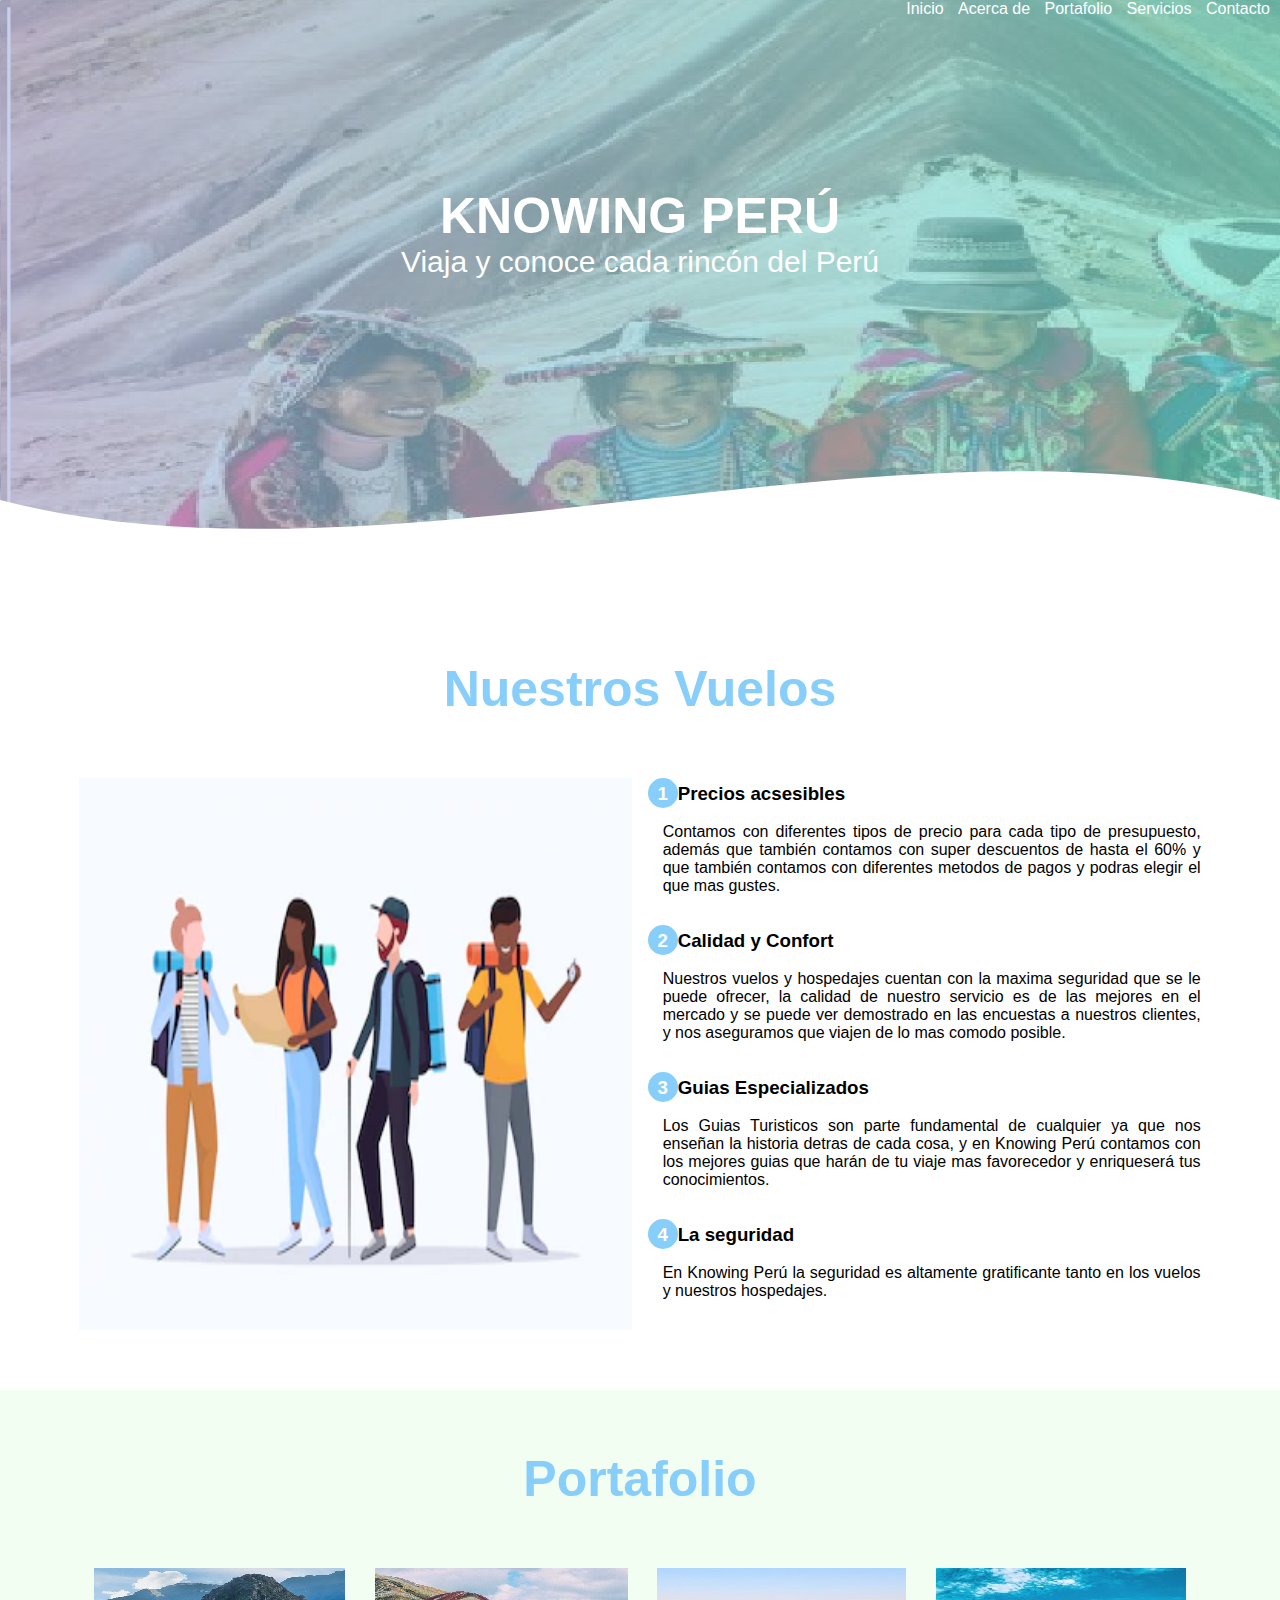
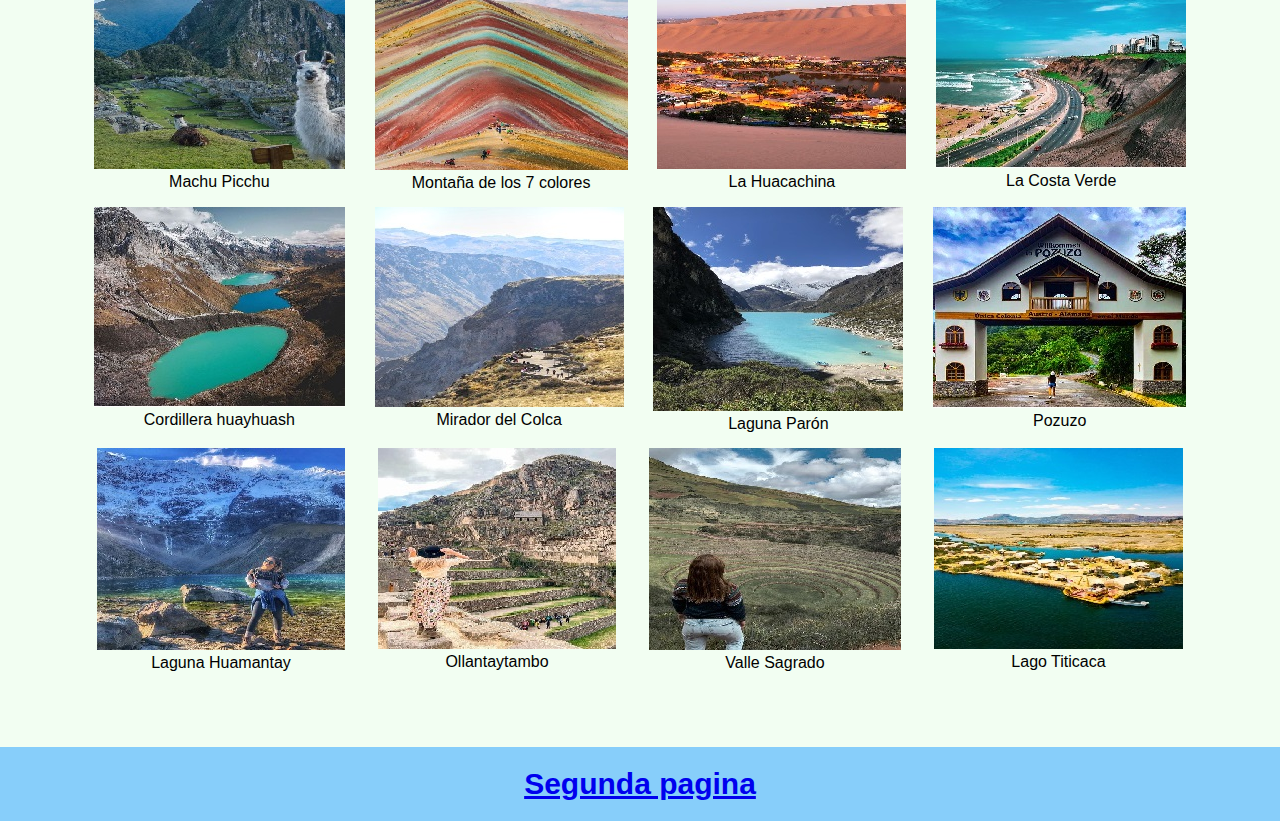
<file: index.html>
<!DOCTYPE html>
<html lang="es">
<head>
    <meta charset="UTF-8">
    <meta http-equiv="X-UA-Compatible" content="IE=edge">
    <meta name="viewport" content="width=device-width, initial-scale=1.0">
    <title>Knowing Perú</title>
    <link rel="shortcut icon" href="img/icon de la pagina.png" type="image/x-icon">
    <link rel="stylesheet" href="css/estilos.css">
</head>
<body>
    <header>
        <nav>
            <a href="#">Inicio</a>
            <a href="#">Acerca de</a>
            <a href="#">Portafolio</a>
            <a href="#">Servicios</a>
            <a href="#">Contacto</a>
        </nav>
        <section class="textos-header">
            <h1>KNOWING PERÚ</h1>
            <h2>Viaja y conoce cada rincón del Perú</h2>
        </section>
        <div class="wave" style="height: 150px; overflow: hidden;" ><svg viewBox="0 0 500 150" preserveAspectRatio="none" style="height: 100%; width: 100%;"><path d="M0.00,49.98 C149.99,150.00 349.20,-49.98 500.00,49.98 L500.00,150.00 L0.00,150.00 Z" style="stroke: none; fill: white;"></path></svg></div>
    </header>
    <main>
        <section class="contenedor sobre-nosotros">
            <h2 class="titulo">Nuestros Vuelos</h2>
            <div class="contenedor-sobre-nosotros">
                <img src="img/ilustracion01.webp" alt="" class="imagen-about-us">
                <div class="contenido-texto">
                    <h3><span>1</span>Precios acsesibles</h3>
                    <p>Contamos con diferentes tipos de precio para cada tipo de presupuesto, además que también contamos con super descuentos de hasta el 60% y que también contamos con diferentes metodos de pagos y podras elegir el que mas gustes.</p>
                    <h3><span>2</span>Calidad y Confort</h3>
                    <p>Nuestros vuelos y hospedajes cuentan con la maxima seguridad que se le puede ofrecer, la calidad de nuestro servicio es de las mejores en el mercado y se puede ver demostrado en las encuestas a nuestros clientes, y nos aseguramos que viajen de lo mas comodo posible.</p>
                    <h3><span>3</span>Guias Especializados</h3>
                    <p>Los Guias Turisticos son parte fundamental de cualquier ya que nos enseñan la historia detras de cada cosa, y en Knowing Perú contamos con los mejores guias que harán de tu viaje mas favorecedor y enriqueserá tus conocimientos.</p>
                    <h3><span>4</span>La seguridad</h3>
                    <p>En Knowing Perú la seguridad es altamente gratificante tanto en los vuelos y nuestros hospedajes.</p>
                </div>
            </div>
        </section>
        <section class="portafolio">
            <div class="contenedor">
               <h2 class="titulo">Portafolio</h2>
               <div class="galeria-port"> 
                <center>
                    <div class="imagen-port">
                        <img src="img/imagen01.jpg" alt="">
                        <p>Machu Picchu</p>
                    </div>
                </center>
                <center>
                    <div class="imagen-port">
                        <img src="img/imagen02.jpg" alt="">
                        <p>Montaña de los 7 colores</p>
                    </div>
                </center>
                <center>
                    <div class="imagen-port">
                        <img src="img/imagen03.jpg" alt="">
                        <p>La Huacachina</p>
                    </div>
                </center>
                <center>
                    <div class="imagen-port">
                        <img src="img/imagen04.jpg" alt="">
                         <p>La Costa Verde</p>
                    </div>
                </center>
                <center>
                    <div class="imagen-port">
                        <img src="img/imagen05 cor huayhuash.jpg" alt="">
                        <p>Cordillera huayhuash</p>
                    </div>
                </center>
                <center>
                    <div class="imagen-port">
                        <img src="img/imagen06 colca.jpg" alt="">
                        <p>Mirador del Colca</p>
                    </div>
                </center>
                <center>
                    <div class="imagen-port">
                    <img src="img/imagen07 laguna paron.jpg" alt="">
                    <p>Laguna Parón</p>
                    </div>
                </center>
                <center>
                    <div class="imagen-port">
                        <img src="img/imagen08.jpg" alt="">
                        <p>Pozuzo</p>
                    </div>
                </center>
                <center>
                    <div class="imagen-port">
                        <img src="img/imagen9.jpg" alt="">
                        <p>Laguna Huamantay</p>
                    </div>
                </center>
                <center>
                    <div class="imagen-port">
                        <img src="img/imagen10.jpg" alt="">
                        <p>Ollantaytambo</p>
                    </div>
                </center>
                <center>
                    <div class="imagen-port">
                        <img src="img/imaegn11.jpg" alt="">
                        <p>Valle Sagrado</p>
                    </div>
                </center>
                <center>
                    <div class="imagen-port">
                        <img src="img/imagen12.jpg" alt="">
                        <p>Lago Titicaca</p>
                    </div>
                </center>
                </div>
                </div> 
            </div>
        </section>
        <center>
            <div id="segundap"><a href="sgda pagina/index.html">Segunda pagina</a></div>
        </center>
</body>
</html>
</file>
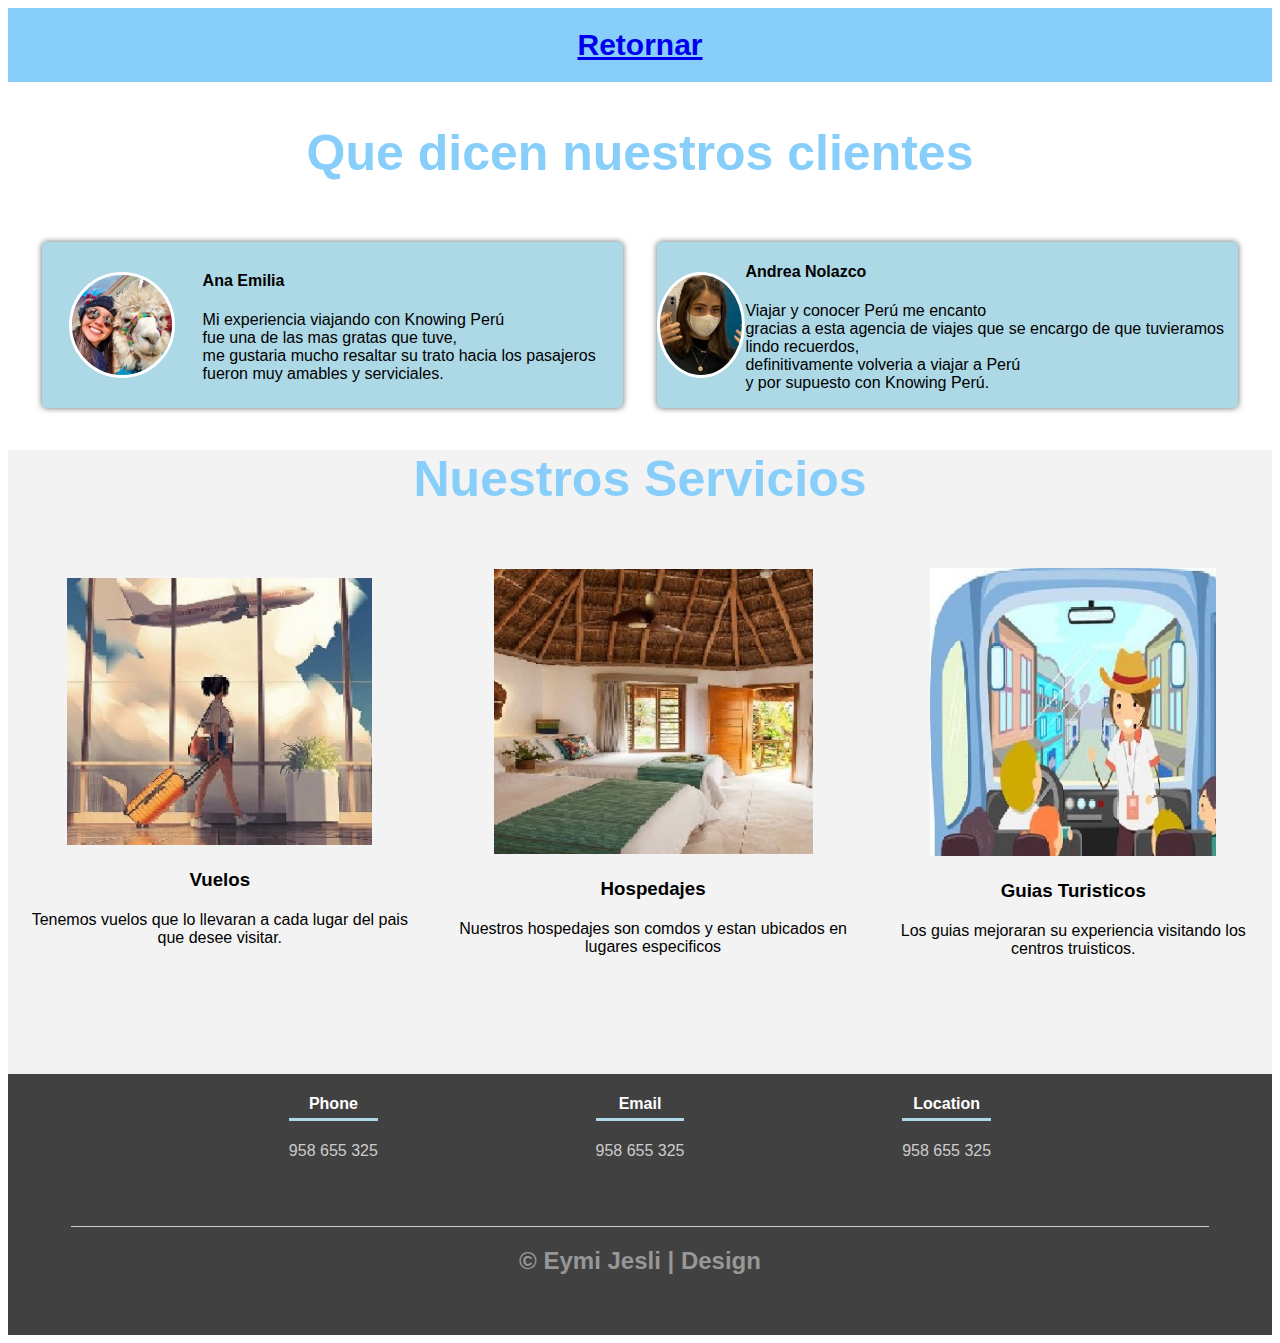
<file: sgda pagina/index.html>
<!DOCTYPE html>
<html lang="en">
<head>
    <meta charset="UTF-8">
    <meta http-equiv="X-UA-Compatible" content="IE=edge">
    <meta name="viewport" content="width=device-width, initial-scale=1.0">
    <title>Knowing Perú</title>
    <link rel="shortcut icon" href="img/icon de la pagina.png" type="image/x-icon">
    <link rel="stylesheet" href="estli.css">
</head>
<body>
    <center>
        <div id="segundap"><a href="../index.html">Retornar</a></div>
    </center>
    <section class="clientes-contenedor">
        <h2 class="titulo">Que dicen nuestros clientes</h2>
        <div class="cards">
            <div class="card">
                <img src="img/face1.jpg" alt="">
                <div class="contenido-texto-card">
                    <h4>Ana Emilia</h4>
                    <p>Mi experiencia viajando con Knowing Perú <br> fue una de las mas gratas que tuve, <br> me gustaria mucho resaltar su trato hacia los pasajeros <br> fueron muy amables y serviciales.</p>
                </div>
            </div>
            <div class="card">
                <img src="img/face2.jpg" alt="">
                <div class="contenido-texto-card">
                    <h4>Andrea Nolazco</h4>
                    <p>Viajar y conocer Perú me encanto <br> gracias a esta agencia de viajes que se encargo de que tuvieramos lindo recuerdos, <br> definitivamente volveria a viajar a Perú <br> y por supuesto con Knowing Perú.</p>
                </div>
            </div>
        </div>
    </section>
    <section class="about-services">
        <div class="contenedor">
            <h2 class="titulo">Nuestros Servicios</h2>
            <div class="servicios-cont">
                <center>
                    <div class="servicio-ind">
                        <img src="img/ilustracion2.jpg" alt="">
                        <h3>Vuelos</h3>
                        <p>Tenemos vuelos que lo llevaran a cada lugar del pais que desee visitar.</p>
                </center>
                <center>
                    <div class="servicio-ind">
                        <img src="img/ilustracion3.jpg" alt="">
                        <h3>Hospedajes</h3>
                        <p>Nuestros hospedajes son comdos y estan ubicados en lugares especificos</p>
                </center>
                <center>
                    <div class="servicio-ind">
                        <img src="img/ilustracion4.jpg" alt="">
                        <h3>Guias Turisticos</h3>
                        <p>Los guias mejoraran su experiencia visitando los centros truisticos.</p>
                </center>
                </div>
            </div>
        </div>
    </section>
</main>
<footer>
    <div class="contenedor-footer">
        <div class="content-foo">
            <h4>Phone</h4>
            <p>958 655 325</p>
        </div>
        <div class="content-foo">
            <h4>Email</h4>
            <p>958 655 325</p>
        </div>
        <div class="content-foo">
            <h4>Location</h4>
            <p>958 655 325</p>
        </div>
    </div>
    <h2 class="titulo-final">&copy; Eymi Jesli | Design</h2>
</footer>
</body>
</html>
</file>
<file: css/estilos.css>
body{
    font-family: 'Gill Sans', 'Gill Sans MT', Calibri, 'Trebuchet MS', sans-serif, 'Lucida Sans Unicode', 'Lucida Grande', 'Lucida Sans', Arial, sans-serif, 'Lucida Sans Regular', 'Lucida Grande', 'Lucida Sans Unicode', Geneva, Verdana, sans-serif;
}
*{
    margin: 0;
    padding: 0;
    box-sizing: border-box;
}
.contenedor{
    padding: 60px 0;
    width: 90%;
    max-width: 1000;
    margin: auto;
    overflow: hidden;
}
.titulo{
    color: lightskyblue;
    font-size: 50px;
    text-align: center;
    margin-bottom: 60px;
}
header{
    width: 100%;
    height: 600px;
    background: #74ebd5;  
    background: -webkit-linear-gradient(to right, #ACB6E5, #74ebd5);
    background: linear-gradient(to right, hsla(229, 51%, 79%, 0.678), hsla(169, 75%, 69%, 0.671)), url(../img/portada.png);
    background-size: cover;
    background-attachment: fixed;
    position: relative;
}
nav{
    text-align: right;
    padding: 30px 50 px 0 0;
}
nav>a{
    color: white;
    font-weight: 300;
    text-decoration: none;
    margin-right: 10px;
}
nav>a:hover{
    text-decoration: underline;
}
header .textos-header{
    display: flex;
    height: 430px;
    width: 100%;
    align-items: center;
    justify-content: center;
    flex-direction: column;
    text-align: center;
}
.textos-header h1{
    font-size: 50px;
    color: #fff;
}
.textos-header h2{
    font-size: 30px;
    font-weight: 300;
    color: #fff;
}
.wave{
    position: absolute;
    bottom: 0;
    width: 100%;
}
.contenedor-sobre-nosotros{
    display: flex;
    justify-content: space-evenly;
}
.imagen-about-us{
    width: 48%;
}
.sobre-nosotros .contenido-texto{
    width: 48%;
}
.contenido-texto h3{
    margin-bottom: 15px;
}
.contenido-texto h3 span{
    background-color: lightskyblue;
    color: #fff;
    border-radius: 50%;
    display: inline-block;
    text-align: center;
    width: 30px;
    height: 30px;
    padding: 5px;
    box-shadow: 0 0 6px  black(0,0,0, .5);
}
.contenido-texto p{
    padding: 0px 0px 30px 15px;
    font-weight: 300;
    text-align: justify;
}
.portafolio{
    background-color: #f2fef2;
}
.galeria-port{
    display: flex;
    justify-content: space-evenly;
    flex-wrap: wrap;
    cursor: pointer;
}
.imagen-port{
    width: 100%;
    margin-bottom: 15px;
}
.cards{
    display: flex;
    justify-content: space-evenly;
}
.cards .card{
    background: lightblue;
    display: flex;
    width: 46%;
    align-items: center;
    justify-content: space-evenly;
    border-radius: 5px;
    box-shadow: 0 0 6px rgba(0,0,0, 0.6);
}
.cards .card img{
    width: 100px;
    height: 100px;
    object-fit: cover;
    border: 3px solid #fff;
    border-radius: 50%;
    display: block;
}
.cards .card > .contenido-textos-card{
    width: 60%;
    color: #fff;
}
.cards .card > .contenido-textos-card p{
    font-weight: 300;
    padding-top: 5px;
}
.about-services{
    background: #f2f2f2f2;
    padding-bottom: 100px;
}
.servicios-cont{
    display: flex;
    justify-content: center;
    align-items: center;
    cursor: pointer;
}
.servicio-ind{
    width: 90%;
    text-align: center;
}
.servicio-ind img{
    width: 80%;
}
.servicio-ind h3{
    margin: 20px 0;
}

footer{
    background: #414141;
    padding: 60px 0 30 px 0;
    margin: auto;
    overflow: hidden;
}
.contenedor-footer{
    display: flex;
    width: 90%;
    justify-content: space-evenly;
    margin: auto;
    padding-bottom: 50px;
    border-bottom: 1px solid #ccc;
}
.content-foo{
    text-align: center;
}
.content-foo h4{
    color: #fff;
    border-bottom: 3px solid lightblue;
    padding-bottom: 5px;
    margin-bottom: 10x;
}
.content-foo p{
    color: #ccc;
}
.titulo-final{
    text-align: center;
    font-size: 24px;
    margin: 20 px 0 0 0;
    color: #979797;
}
#segundap{
    text-decoration: none;
    background-color: lightskyblue;
    color: black;
    font-size: 30px;
    font-weight: bold;padding: 20px;
}
</file>
<file: sgda pagina/estli.css>
.cards{
    display: flex;
    justify-content: space-evenly;
}
.cards .card{
    background: lightblue;
    display: flex;
    width: 46%;
    align-items: center;
    justify-content: space-evenly;
    border-radius: 5px;
    box-shadow: 0 0 6px rgba(0,0,0, 0.6);
}
.cards .card img{
    width: 100px;
    height: 100px;
    object-fit: cover;
    border: 3px solid #fff;
    border-radius: 50%;
    display: block;
}
.cards .card > .contenido-textos-card{
    width: 60%;
    color: #fff;
}
.cards .card > .contenido-textos-card p{
    font-weight: 300;
    padding-top: 5px;
}
.about-services{
    background: #f2f2f2f2;
    padding-bottom: 100px;
}
.servicios-cont{
    display: flex;
    justify-content: center;
    align-items: center;
    cursor: pointer;
}
.servicio-ind{
    width: 90%;
    text-align: center;
}
.servicio-ind img{
    width: 80%;
}
.servicio-ind h3{
    margin: 20px 0;
}

footer{
    background: #414141;
    padding: 60px 0 30 px 0;
    margin: auto;
    overflow: hidden;
}
.contenedor-footer{
    display: flex;
    width: 90%;
    justify-content: space-evenly;
    margin: auto;
    padding-bottom: 50px;
    border-bottom: 1px solid #ccc;
}
.content-foo{
    text-align: center;
}
.content-foo h4{
    color: #fff;
    border-bottom: 3px solid lightblue;
    padding-bottom: 5px;
    margin-bottom: 10x;
}
.content-foo p{
    color: #ccc;
}
.titulo-final{
    text-align: center;
    font-size: 24px;
    margin: 20 px 0 0 0;
    color: #979797;
}
h2{
    color: lightskyblue;
    font-size: 50px;
    text-align: center;
    margin-bottom: 60px;
}
body{
    font-family: 'Gill Sans', 'Gill Sans MT', Calibri, 'Trebuchet MS', sans-serif;
}
#segundap{
    text-decoration: none;
    background-color: lightskyblue;
    color: black;
    font-size: 30px;
    font-weight: bold;padding: 20px;
}
</file>
